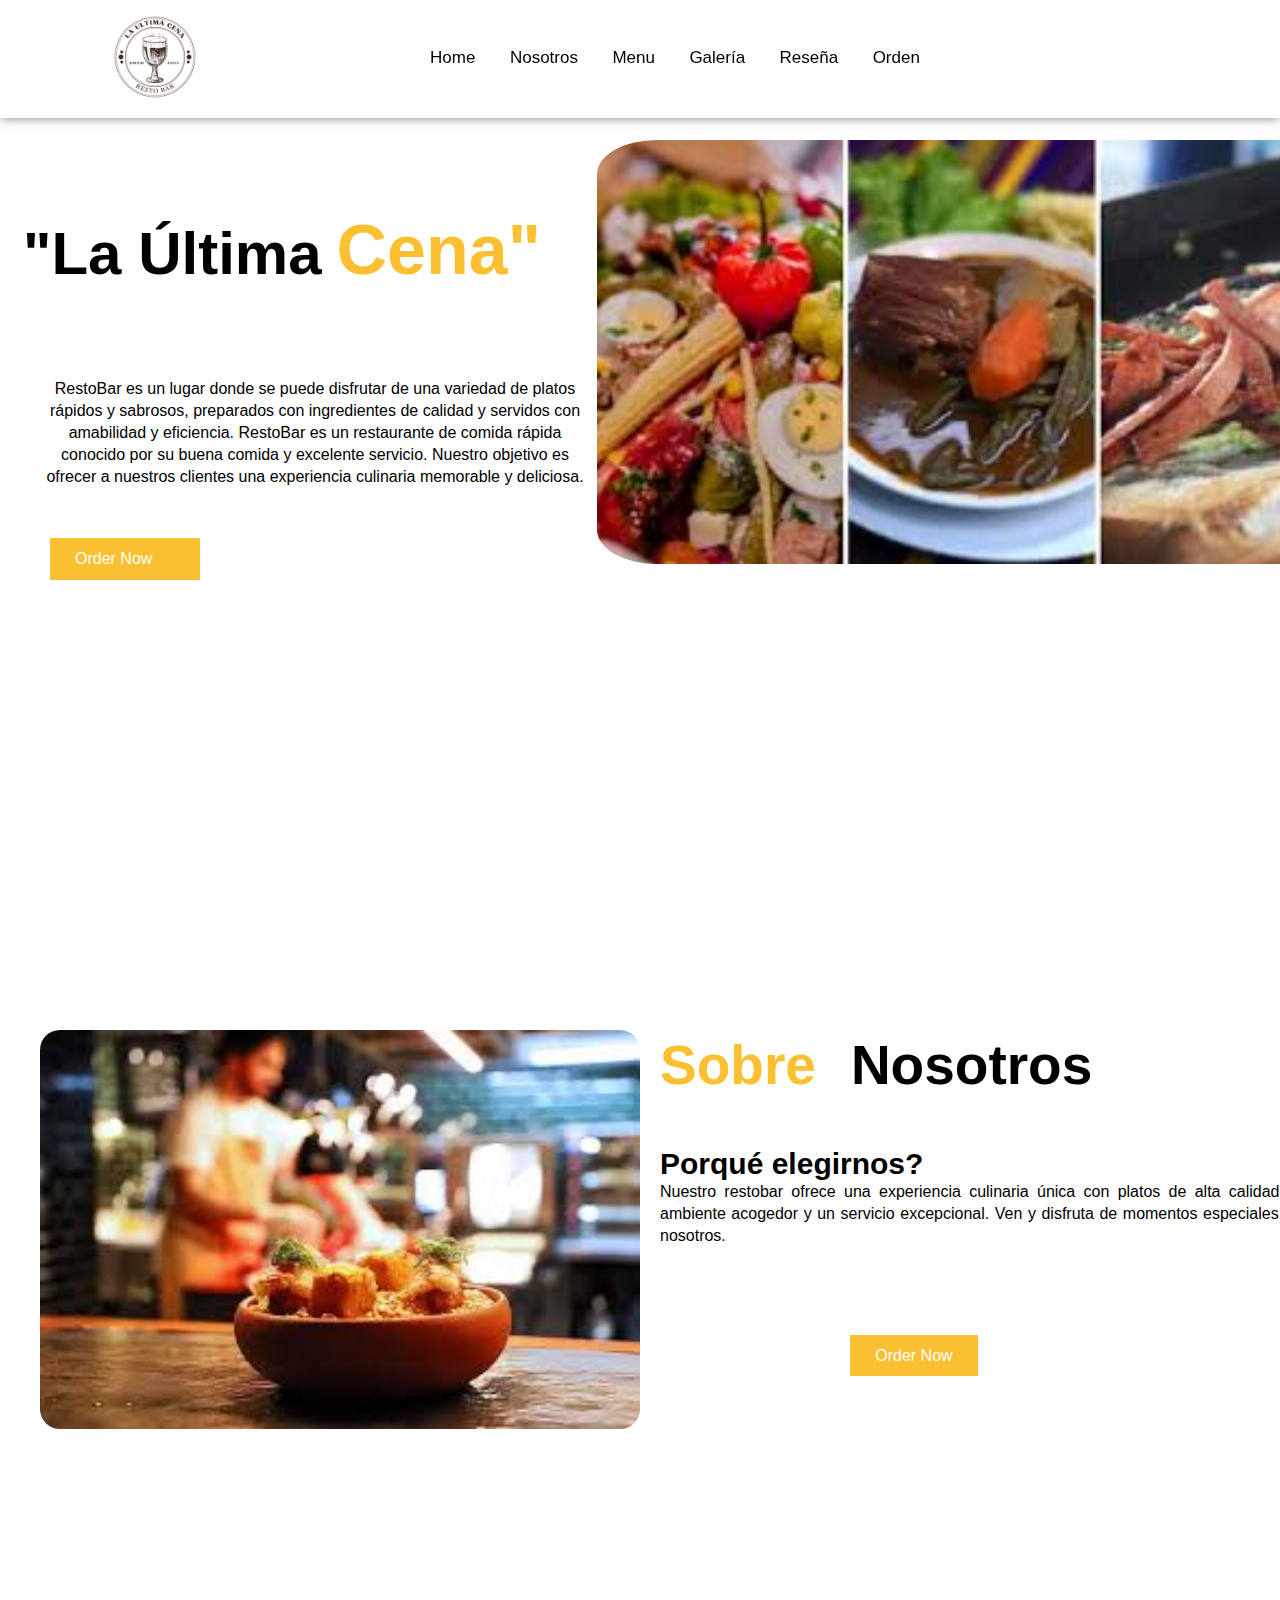
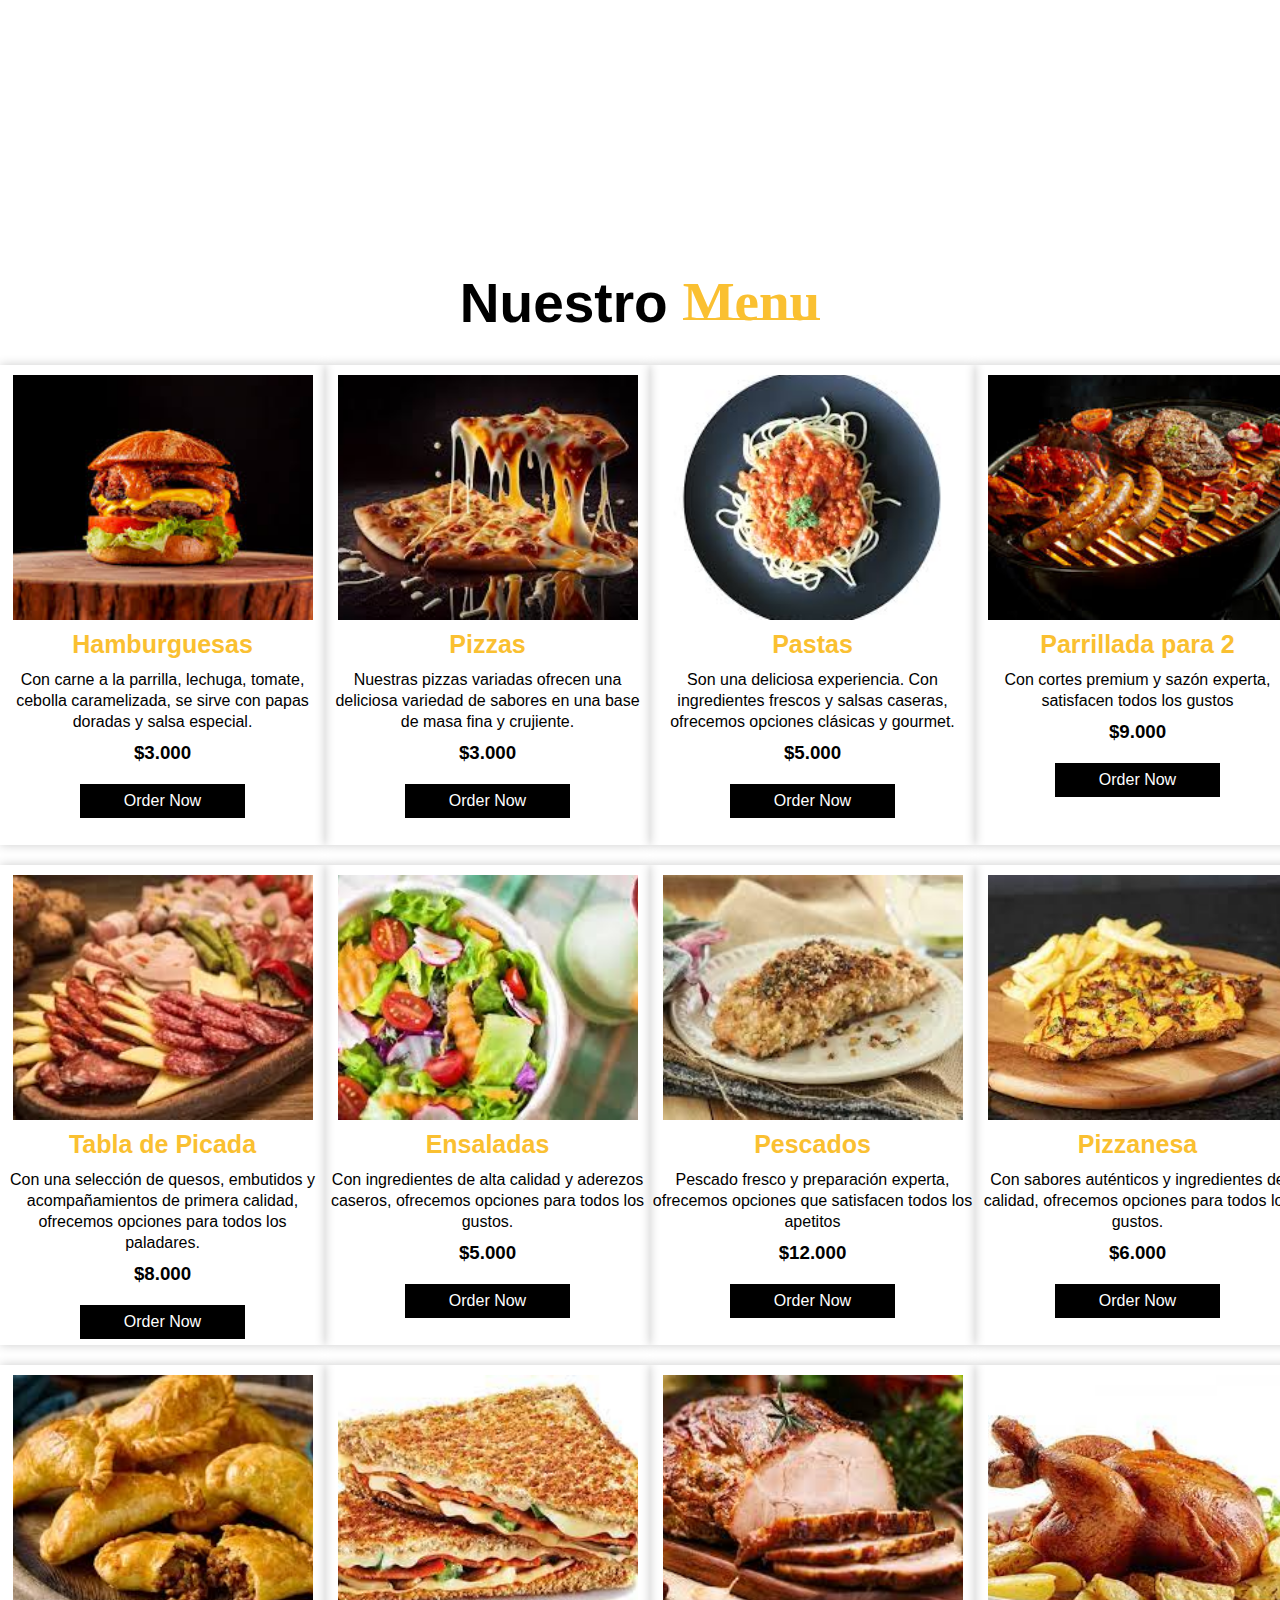
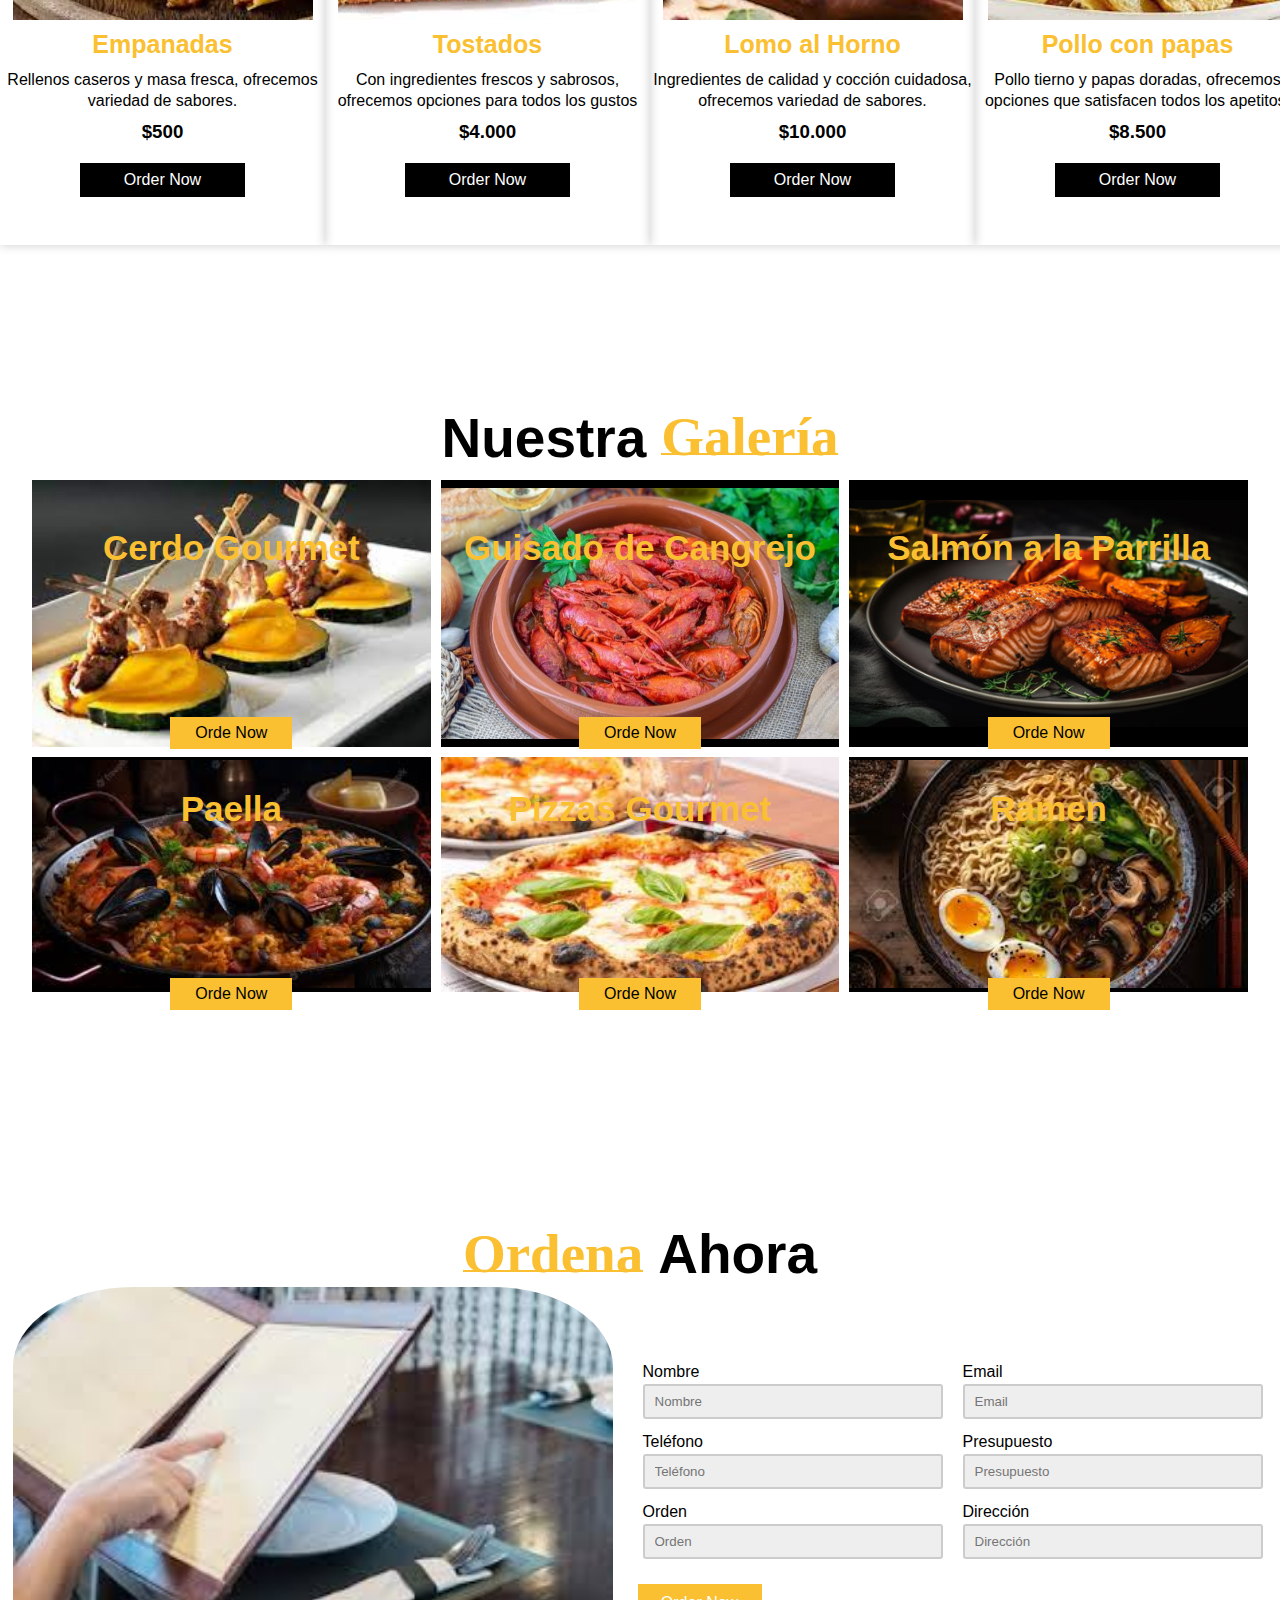
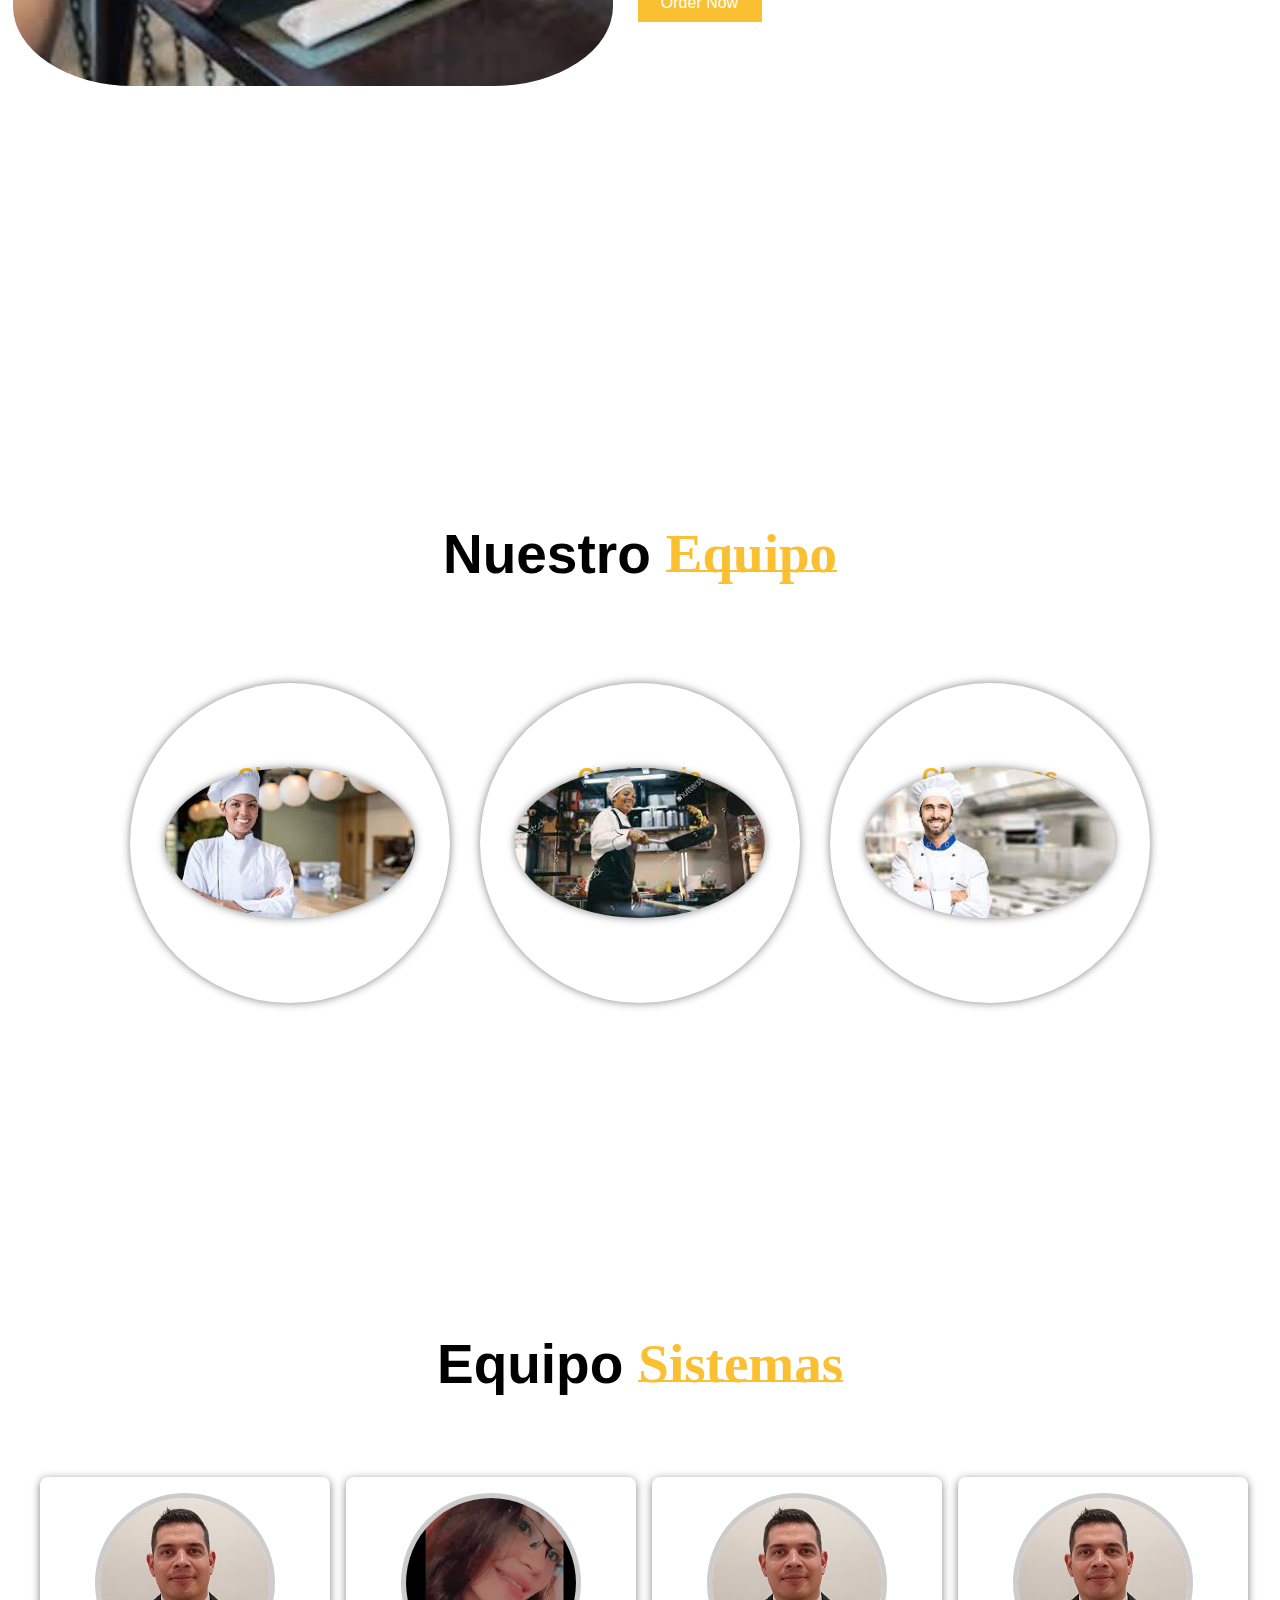
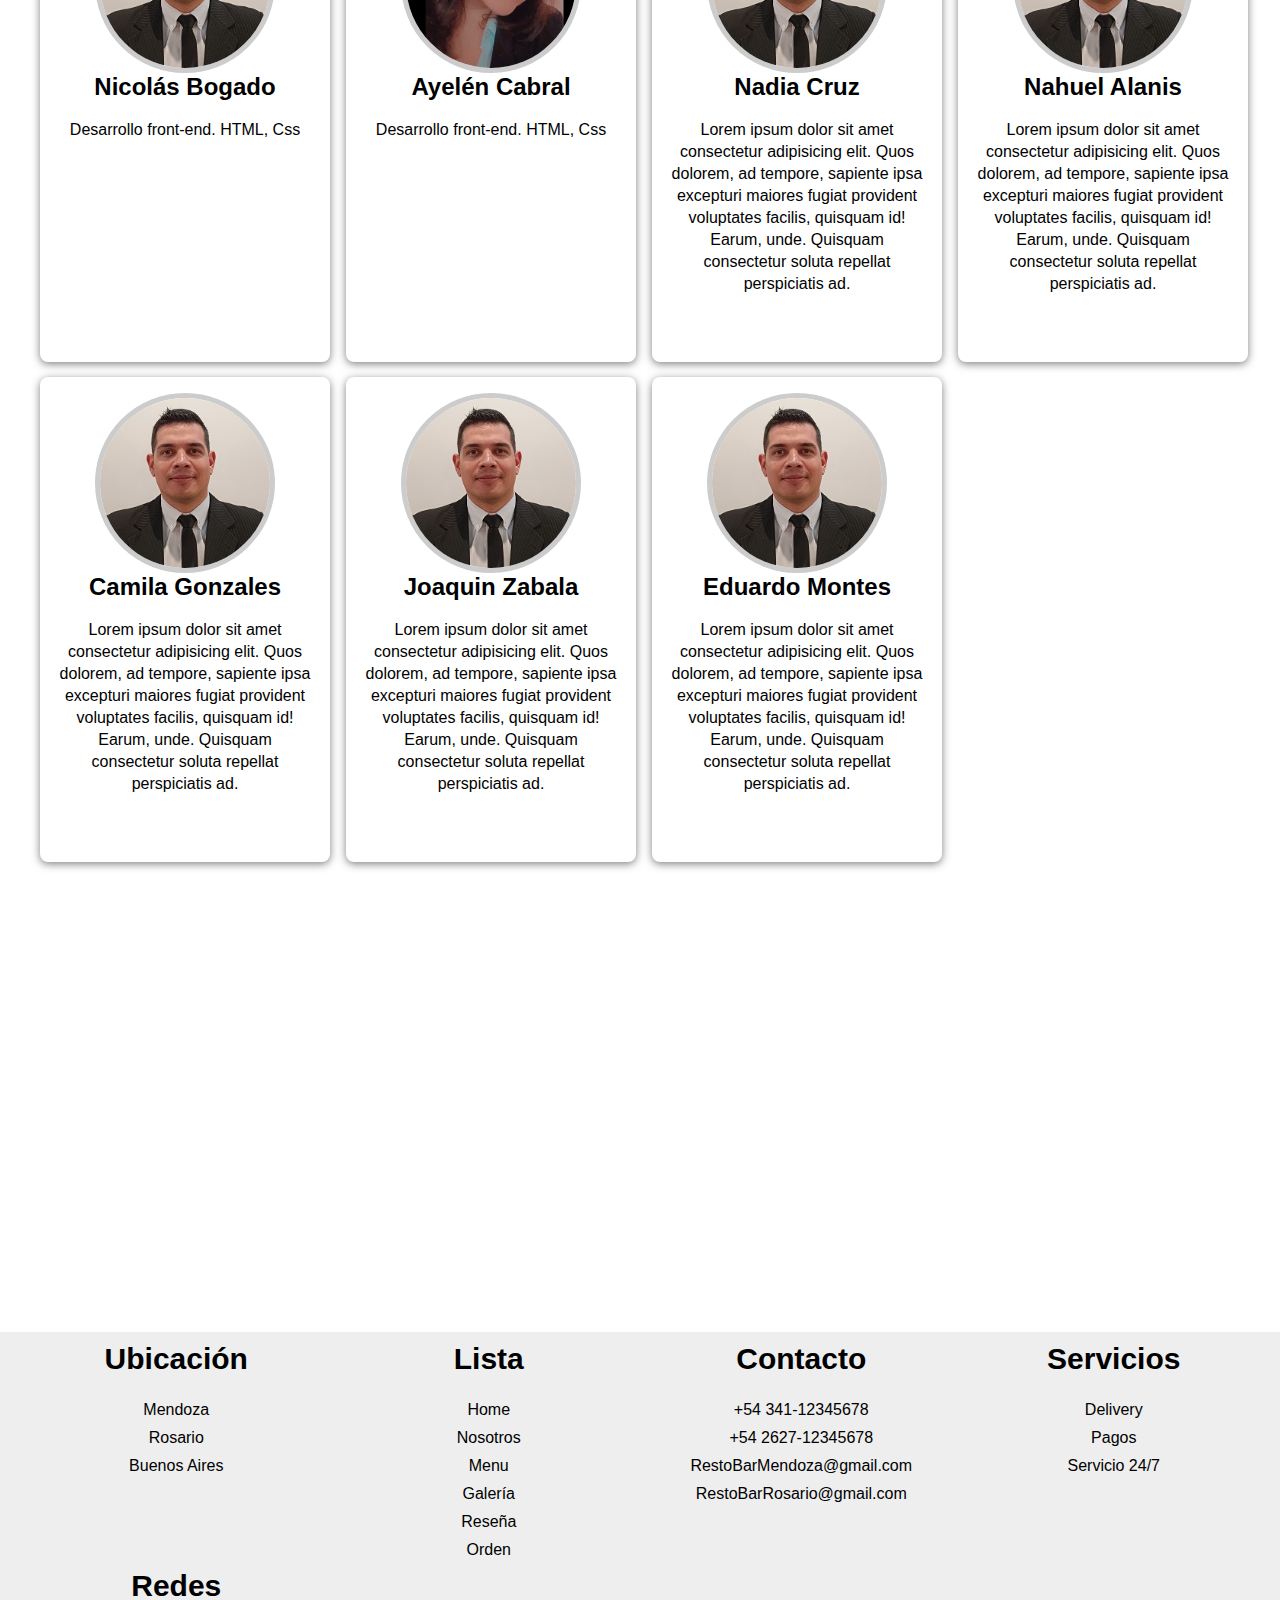
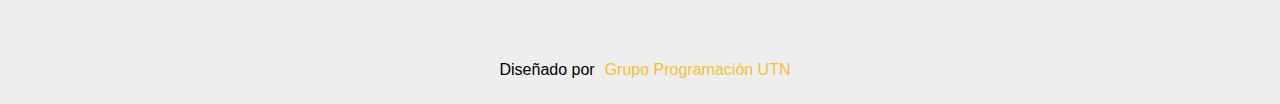
<file: e-commerce_Final/index.html>
<!DOCTYPE html>
<html lang="es">

<head>
    <meta charset="UTF-8">
    <meta http-equiv="X-UA-Compatible" content="IE=edge">
    <meta name="viewport" content="width=device-width, initial-scale=1 maximum-scale=1">
    <title>Resto Bar</title>
    <link rel="stylesheet" href="style.css">
    <link rel="stylesheet" href="https://cdnjs.cloudflare.com/ajax/libs/font-awesome/6.4.2/css/all.min.css"
        integrity="sha512-z3gLpd7yknf1YoNbCzqRKc4qyor8gaKU1qmn+CShxbuBusANI9QpRohGBreCFkKxLhei6S9CQXFEbbKuqLg0DA=="
        crossorigin="anonymous" referrerpolicy="no-referrer" />
</head>

<body>
    <section id="Home">
        <nav>
            <div class="logo">
                <img src="image/logo1.jpeg">
            </div>

            <ul>
                <li><a href="#home">Home</a></li>
                <li><a href="#Nosotros">Nosotros</a></li>
                <li><a href="#Menu">Menu</a></li>
                <li><a href="#Galeria">Galería</a></li>
                <li><a href="#Reseña">Reseña</a></li>
                <li><a href="#Order">Orden</a></li>
            </ul>

            <div class="icon">
                <i class="fa-solid fa-magnifying-glass"></i>
                <i class="fa-solid fa-heart"></i>
                <i class="fa-solid fa-cart-shopping"></i>
            </div>
        </nav>

        <div class="main">
            <div class="men_text">
                <h1>"La Última<span>Cena"</span><br></h1>

            </div>

            <div class="main_image">
                <img src="image/comidas.jpg">
            </div>
        </div>

        <p>
            RestoBar es un lugar donde se puede disfrutar de una variedad de platos rápidos y
            sabrosos, preparados con ingredientes de calidad y servidos con amabilidad y eficiencia.
            RestoBar es un restaurante de comida rápida conocido por su buena comida y excelente
            servicio. Nuestro objetivo es ofrecer a nuestros clientes una experiencia culinaria
            memorable y deliciosa.
        </p>

        <div class="main_btn">
            <a href="#">Order Now</a>
            <i class="fa-solid fa-angle-right"></i>
        </div>

    </section>

    <!-- Nosotros -->
    <div class="about" id="Nosotros">
        <div class="about_main">

            <div class="image">
                <img src="image/about_comida.jpg">
            </div>

            <div class="about_text">
                <h1><span>Sobre</span>Nosotros</h1>
                <h3>Porqué elegirnos?</h3>
                <p>
                    Nuestro restobar ofrece una experiencia culinaria única con platos de alta calidad, un ambiente
                    acogedor y un servicio excepcional. Ven y disfruta de momentos especiales con nosotros.
                </p>
                
                <a href="#" class="about_btn">Order Now</a>
            </div>

            
        </div>
    </div> <!-- Fin Nosotros-->


    <!-- Menu -->
    <div class="menu" id="Menu">
        <h1>Nuestro<span>Menu</span></h1>

        <div class="menu_box">
            <div class="menu_card">

                <div class="menu_image">
                    <img src="image/hamburguesa.jpg">
                </div>

                <div class="small_card">
                    <i class="fa-solid fa-heart"></i>
                </div>

                <div class="menu_info">
                    <h2>Hamburguesas</h2>
                    <p>
                        Con carne a la parrilla, lechuga, tomate, cebolla caramelizada, se sirve con papas doradas y
                        salsa especial.
                    </p>
                    <h3>$3.000</h3>
                    <div class="menu_icon">
                        <i class="fa-solid fa-star"></i>
                        <i class="fa-solid fa-star"></i>
                        <i class="fa-solid fa-star"></i>
                        <i class="fa-solid fa-star"></i>
                        <i class="fa-solid fa-star-half-stroke"></i>
                    </div>
                    <a href="#" class="menu_btn">Order Now</a>
                </div>
            </div>
            <div class="menu_card">

                <div class="menu_image">
                    <img src="image/pizzas.jpg">
                </div>

                <div class="small_card">
                    <i class="fa-solid fa-heart"></i>
                </div>

                <div class="menu_info">
                    <h2>Pizzas</h2>
                    <p>
                        Nuestras pizzas variadas ofrecen una deliciosa variedad de sabores en una base de masa fina y
                        crujiente.
                    </p>
                    <h3>$3.000</h3>
                    <div class="menu_icon">
                        <i class="fa-solid fa-star"></i>
                        <i class="fa-solid fa-star"></i>
                        <i class="fa-solid fa-star"></i>
                        <i class="fa-solid fa-star"></i>
                        <i class="fa-solid fa-star-half-stroke"></i>
                    </div>
                    <a href="#" class="menu_btn">Order Now</a>
                </div>
            </div>
            <div class="menu_card">

                <div class="menu_image">
                    <img src="image/pasta.jpg">
                </div>

                <div class="small_card">
                    <i class="fa-solid fa-heart"></i>
                </div>

                <div class="menu_info">
                    <h2>Pastas</h2>
                    <p>
                        Son una deliciosa experiencia. Con ingredientes frescos y salsas caseras, ofrecemos opciones
                        clásicas y gourmet.
                    </p>
                    <h3>$5.000</h3>
                    <div class="menu_icon">
                        <i class="fa-solid fa-star"></i>
                        <i class="fa-solid fa-star"></i>
                        <i class="fa-solid fa-star"></i>
                        <i class="fa-solid fa-star"></i>
                        <i class="fa-solid fa-star-half-stroke"></i>
                    </div>
                    <a href="#" class="menu_btn">Order Now</a>
                </div>
            </div>
            <div class="menu_card">

                <div class="menu_image">
                    <img src="image/parrillada.jpg">
                </div>

                <div class="small_card">
                    <i class="fa-solid fa-heart"></i>
                </div>

                <div class="menu_info">
                    <h2>Parrillada para 2</h2>
                    <p>
                        Con cortes premium y sazón experta, satisfacen todos los gustos
                    </p>
                    <h3>$9.000</h3>
                    <div class="menu_icon">
                        <i class="fa-solid fa-star"></i>
                        <i class="fa-solid fa-star"></i>
                        <i class="fa-solid fa-star"></i>
                        <i class="fa-solid fa-star"></i>
                        <i class="fa-solid fa-star-half-stroke"></i>
                    </div>
                    <a href="#" class="menu_btn">Order Now</a>
                </div>
            </div>
            <div class="menu_card">

                <div class="menu_image">
                    <img src="image/picada.jpg">
                </div>

                <div class="small_card">
                    <i class="fa-solid fa-heart"></i>
                </div>

                <div class="menu_info">
                    <h2>Tabla de Picada</h2>
                    <p>
                        Con una selección de quesos, embutidos y acompañamientos de primera calidad, ofrecemos opciones
                        para todos los paladares.
                    </p>
                    <h3>$8.000</h3>
                    <div class="menu_icon">
                        <i class="fa-solid fa-star"></i>
                        <i class="fa-solid fa-star"></i>
                        <i class="fa-solid fa-star"></i>
                        <i class="fa-solid fa-star"></i>
                        <i class="fa-solid fa-star-half-stroke"></i>
                    </div>
                    <a href="#" class="menu_btn">Order Now</a>
                </div>
            </div>
            <div class="menu_card">

                <div class="menu_image">
                    <img src="image/ensaladas.jpg">
                </div>

                <div class="small_card">
                    <i class="fa-solid fa-heart"></i>
                </div>

                <div class="menu_info">
                    <h2>Ensaladas</h2>
                    <p>
                        Con ingredientes de alta calidad y aderezos caseros, ofrecemos opciones para todos los gustos.
                    </p>
                    <h3>$5.000</h3>
                    <div class="menu_icon">
                        <i class="fa-solid fa-star"></i>
                        <i class="fa-solid fa-star"></i>
                        <i class="fa-solid fa-star"></i>
                        <i class="fa-solid fa-star"></i>
                        <i class="fa-solid fa-star-half-stroke"></i>
                    </div>
                    <a href="#" class="menu_btn">Order Now</a>
                </div>
            </div>
            <div class="menu_card">

                <div class="menu_image">
                    <img src="image/pescado.jpg">
                </div>

                <div class="small_card">
                    <i class="fa-solid fa-heart"></i>
                </div>

                <div class="menu_info">
                    <h2>Pescados</h2>
                    <p>
                        Pescado fresco y preparación experta, ofrecemos opciones que satisfacen todos los apetitos
                    </p>
                    <h3>$12.000</h3>
                    <div class="menu_icon">
                        <i class="fa-solid fa-star"></i>
                        <i class="fa-solid fa-star"></i>
                        <i class="fa-solid fa-star"></i>
                        <i class="fa-solid fa-star"></i>
                        <i class="fa-solid fa-star-half-stroke"></i>
                    </div>
                    <a href="#" class="menu_btn">Order Now</a>
                </div>
            </div>
            <div class="menu_card">

                <div class="menu_image">
                    <img src="image/pizzanesa.jpg">
                </div>

                <div class="small_card">
                    <i class="fa-solid fa-heart"></i>
                </div>

                <div class="menu_info">
                    <h2>Pizzanesa</h2>
                    <p>
                        Con sabores auténticos y ingredientes de calidad, ofrecemos opciones para todos los gustos.
                    </p>
                    <h3>$6.000</h3>
                    <div class="menu_icon">
                        <i class="fa-solid fa-star"></i>
                        <i class="fa-solid fa-star"></i>
                        <i class="fa-solid fa-star"></i>
                        <i class="fa-solid fa-star"></i>
                        <i class="fa-solid fa-star-half-stroke"></i>
                    </div>
                    <a href="#" class="menu_btn">Order Now</a>
                </div>
            </div>
            <div class="menu_card">

                <div class="menu_image">
                    <img src="image/empanadas.jpg">
                </div>

                <div class="small_card">
                    <i class="fa-solid fa-heart"></i>
                </div>

                <div class="menu_info">
                    <h2>Empanadas</h2>
                    <p>
                        Rellenos caseros y masa fresca, ofrecemos variedad de sabores.
                    </p>
                    <h3>$500</h3>
                    <div class="menu_icon">
                        <i class="fa-solid fa-star"></i>
                        <i class="fa-solid fa-star"></i>
                        <i class="fa-solid fa-star"></i>
                        <i class="fa-solid fa-star"></i>
                        <i class="fa-solid fa-star-half-stroke"></i>
                    </div>
                    <a href="#" class="menu_btn">Order Now</a>
                </div>
            </div>
            <div class="menu_card">

                <div class="menu_image">
                    <img src="image/tostados.jpg">
                </div>

                <div class="small_card">
                    <i class="fa-solid fa-heart"></i>
                </div>

                <div class="menu_info">
                    <h2>Tostados</h2>
                    <p>
                        Con ingredientes frescos y sabrosos, ofrecemos opciones para todos los gustos
                    </p>
                    <h3>$4.000</h3>
                    <div class="menu_icon">
                        <i class="fa-solid fa-star"></i>
                        <i class="fa-solid fa-star"></i>
                        <i class="fa-solid fa-star"></i>
                        <i class="fa-solid fa-star"></i>
                        <i class="fa-solid fa-star-half-stroke"></i>
                    </div>
                    <a href="#" class="menu_btn">Order Now</a>
                </div>
            </div>
            <div class="menu_card">

                <div class="menu_image">
                    <img src="image/lomo.jpg">
                </div>

                <div class="small_card">
                    <i class="fa-solid fa-heart"></i>
                </div>

                <div class="menu_info">
                    <h2>Lomo al Horno</h2>
                    <p>
                        Ingredientes de calidad y cocción cuidadosa, ofrecemos variedad de sabores.
                    </p>
                    <h3>$10.000</h3>
                    <div class="menu_icon">
                        <i class="fa-solid fa-star"></i>
                        <i class="fa-solid fa-star"></i>
                        <i class="fa-solid fa-star"></i>
                        <i class="fa-solid fa-star"></i>
                        <i class="fa-solid fa-star-half-stroke"></i>
                    </div>
                    <a href="#" class="menu_btn">Order Now</a>
                </div>
            </div>
            <div class="menu_card">

                <div class="menu_image">
                    <img src="image/polloconpapas.jpg">
                </div>

                <div class="small_card">
                    <i class="fa-solid fa-heart"></i>
                </div>

                <div class="menu_info">
                    <h2>Pollo con papas</h2>
                    <p>
                        Pollo tierno y papas doradas, ofrecemos opciones que satisfacen todos los apetitos.
                    </p>
                    <h3>$8.500</h3>
                    <div class="menu_icon">
                        <i class="fa-solid fa-star"></i>
                        <i class="fa-solid fa-star"></i>
                        <i class="fa-solid fa-star"></i>
                        <i class="fa-solid fa-star"></i>
                        <i class="fa-solid fa-star-half-stroke"></i>
                    </div>
                    <a href="#" class="menu_btn">Order Now</a>
                </div>
            </div>
        </div> <!--Fin Menu Card-->
    </div> <!--Fin Menu Box-->
    </div> <!-- Fin Menu -->

    <!--Galería-->
    <div class="gallary" id="Galeria">
        <h1>Nuestra<span>Galería</span></h1>

        <div class="gallary_image_box">

            <div class="gallary_image">
                <img src="image/gallary.jpg">

                <h3>Cerdo Gourmet</h3>
                <p>
                    Una costilla de cerdo tierna y caramelizada se sirve con un puré mixto de coliflor y patatas, en una
                    combinación de sabores y texturas exquisitas.
                </p>
                <a href="#" class="gallary_btn">Orde Now</a>
            </div>

            <div class="gallary_image">
                <img src="image/gallary_guisado_cangrejo.jpg">

                <h3>Guisado de Cangrejo</h3>
                <p>
                    Guisado de cangrejo sublime, con la carne de cangrejo en su punto más jugoso y tierno, se sirve con
                    un puré mixto de coliflor y patatas, creando una fusión de sabores y texturas extraordinaria.
                </p>
                <a href="#" class="gallary_btn">Orde Now</a>
            </div>

            <div class="gallary_image">
                <img src="image/gallary_filet_parrilla.jpg">

                <h3>Salmón a la Parrilla</h3>
                <p>
                    Un lujoso salmón a la parrilla, con su piel crujiente y su carne jugosa, se presenta junto a unas
                    batatas asadas, combinando sabores y texturas en una experiencia gastronómica excepcional.
                </p>
                <a href="#" class="gallary_btn">Orde Now</a>
            </div>

            <div class="gallary_image">
                <img src="image/gallary_paella.jpg">

                <h3>Paella</h3>
                <p>
                    Una paella gourmet con arroz perfectamente cocido y una variedad de mariscos, acompañada de verduras
                    frescas y el distintivo toque de azafrán.
                </p>
                <a href="#" class="gallary_btn">Orde Now</a>
            </div>

            <div class="gallary_image">
                <img src="image/gallary_pizzasGourmet.jpg">

                <h3>Pizzas Gourmet</h3>
                <p>
                    Una pizza gourmet, con una masa fina y crujiente, se cubre con una selección de ingredientes
                    excepcionales, desde trufa negra hasta jamón de Parma, creando una explosión de sabores y texturas
                    en cada bocado.
                </p>
                <a href="#" class="gallary_btn">Orde Now</a>
            </div>

            <div class="gallary_image">
                <img src="image/gallary_ramen.jpg">

                <h3>Ramen</h3>
                <p>
                    Un ramen gourmet con fideos en caldo aromático y ingredientes de alta calidad como cerdo y huevo,
                    ofrece una experiencia de sabor excepcional.
                </p>
                <a href="#" class="gallary_btn">Orde Now</a>
            </div>
        </div>
    </div> <!--Fin Galería-->

    <!-- Order -->

    <div class="order" id="Order">

        <h1><span>Ordena</span>Ahora</h1>

        <div class="order_main">

            <div class="order_img">
                <img src="image/order.jpg">
            </div>

            <form action="#">
                <div class="input">
                    <p>Nombre</p>
                    <input type="text" placeholder="Nombre">
                </div>

                <div class="input">
                    <p>Email</p>
                    <input type="email" placeholder="Email">
                </div>

                <div class="input">
                    <p>Teléfono</p>
                    <input placeholder="Teléfono">
                </div>

                <div class="input">
                    <p>Presupuesto</p>
                    <input type="number" placeholder="Presupuesto">
                </div>

                <div class="input">
                    <p>Orden</p>
                    <input placeholder="Orden">
                </div>

                <div class="input">
                    <p>Dirección</p>
                    <input placeholder="Dirección">
                </div>
                <a href="#" class="order_btn">Order Now</a>

            </form>

        </div>
    </div>

    <!-- Team -->
    <div class="team">
        <h1>Nuestro<span>Equipo</span></h1>

        <div class="team_box">
            <div class="perfil">
                <img src="image/chef.jpg">
            
                
                <div class="info">
                    <h2 class="nombre">Chef Ana</h2>
                    <p class="bio">
                        "El secreto de una gran comida radica en el amor que le pones."
                    </p>

                    <div class="team_icon">
                        <i class="fa-brands fa-facebook"></i>
                        <i class="fa-brands fa-twitter"></i>
                        <i class="fa-brands fa-instagram"></i>
                    </div>
                </div>
            </div>

            <div class="perfil">
                <img src="image/chef3.jpg">
            
                
                <div class="info">
                    <h2 class="nombre">Chef Mario</h2>
                    <p class="bio">"La cocina es mi lienzo,y cada plato es una obra de arte en sí mismo."</p>

                    <div class="team_icon">
                        <i class="fa-brands fa-facebook"></i>
                        <i class="fa-brands fa-twitter"></i>
                        <i class="fa-brands fa-instagram"></i>
                    </div>
                </div>
            </div>

            <div class="perfil">
                <img src="image/chef2.jpg">
            
                
                <div class="info">
                    <h2 class="nombre">Chef Tomas</h2>
                    <p class="bio">"La cocina es mi forma de contar historias, sabores que narran experiencias."</p>

                    <div class="team_icon">
                        <i class="fa-brands fa-facebook"></i>
                        <i class="fa-brands fa-twitter"></i>
                        <i class="fa-brands fa-instagram"></i>
                    </div>
                </div>
            </div>
        </div>    
    </div><!--Fin Team-->

     <!-- Sistemas -->
     <div class="reseña" id="Reseña">
        <h1>Equipo<span>Sistemas</span></h1>

        <div class="reseña_box">

            <div class="reseña_card">

                <div class="reseña_perfil">
                    <img src="image/foto perfil_Nicolás Bogado.jpg">
                </div>

                <div class="reseña_text">
                    <h2 class="nombre">Nicolás Bogado</h2>

                    <div class="reseña_icon">
                        <i class="fa-solid fa-star"></i>
                        <i class="fa-solid fa-star"></i>
                        <i class="fa-solid fa-star"></i>
                        <i class="fa-solid fa-star"></i>
                        <i class="fa-regular fa-star-half-stroke"></i>
                    </div>

                    <div class="reseña_social">
                        <i class="fa-brands fa-instagram"></i>
                        <i class="fa-brands fa-github"></i>
                        <i class="fa-brands fa-linkedin"></i>
                    </div>

                    <p>
                        Desarrollo front-end.
                        HTML, Css
                    </p>

                </div>

            </div>

            <div class="reseña_card">

                <div class="reseña_perfil">
                    <img src="image/Foto_prefil_AyelenCabral.jpeg">
                </div>

                <div class="reseña_text">
                    <h2 class="nombre">Ayelén Cabral</h2>

                    <div class="reseña_icon">
                        <i class="fa-solid fa-star"></i>
                        <i class="fa-solid fa-star"></i>
                        <i class="fa-solid fa-star"></i>
                        <i class="fa-solid fa-star"></i>
                        <i class="fa-regular fa-star-half-stroke"></i>
                    </div>


                    <div class="reseña_social">
                        <i class="fa-brands fa-instagram"></i>
                        <i class="fa-brands fa-github"></i>
                        <i class="fa-brands fa-linkedin"></i>
                    </div>

                    <p>
                        Desarrollo front-end.
                        HTML, Css
                    </p>
                </div>

            </div>

            <div class="reseña_card">

                <div class="reseña_perfil">
                    <img src="image/foto perfil_Nicolás Bogado.jpg">
                </div>

                <div class="reseña_text">
                    <h2 class="nombre">Nadia Cruz</h2>

                    <div class="reseña_icon">
                        <i class="fa-solid fa-star"></i>
                        <i class="fa-solid fa-star"></i>
                        <i class="fa-solid fa-star"></i>
                        <i class="fa-solid fa-star"></i>
                        <i class="fa-regular fa-star-half-stroke"></i>
                    </div>


                    <div class="reseña_social">
                        <i class="fa-brands fa-instagram"></i>
                        <i class="fa-brands fa-github"></i>
                        <i class="fa-brands fa-linkedin"></i>
                    </div>

                    <p>
                        Lorem ipsum dolor sit amet consectetur adipisicing elit. Quos dolorem, ad tempore, sapiente ipsa
                        excepturi maiores fugiat provident voluptates facilis, quisquam id! Earum, unde. Quisquam
                        consectetur soluta repellat perspiciatis ad.
                    </p>
                </div>

            </div>

            <div class="reseña_card">

                <div class="reseña_perfil">
                    <img src="image/foto perfil_Nicolás Bogado.jpg">
                </div>

                <div class="reseña_text">
                    <h2 class="nombre">Nahuel Alanis</h2>

                    <div class="reseña_icon">
                        <i class="fa-solid fa-star"></i>
                        <i class="fa-solid fa-star"></i>
                        <i class="fa-solid fa-star"></i>
                        <i class="fa-solid fa-star"></i>
                        <i class="fa-regular fa-star-half-stroke"></i>
                    </div>


                    <div class="reseña_social">
                        <i class="fa-brands fa-instagram"></i>
                        <i class="fa-brands fa-github"></i>
                        <i class="fa-brands fa-linkedin"></i>
                    </div>

                    <p>
                        Lorem ipsum dolor sit amet consectetur adipisicing elit. Quos dolorem, ad tempore, sapiente ipsa
                        excepturi maiores fugiat provident voluptates facilis, quisquam id! Earum, unde. Quisquam
                        consectetur soluta repellat perspiciatis ad.
                    </p>
                </div>

            </div>

            <div class="reseña_card">

                <div class="reseña_perfil">
                    <img src="image/foto perfil_Nicolás Bogado.jpg">
                </div>

                <div class="reseña_text">
                    <h2 class="nombre">Camila Gonzales</h2>

                    <div class="reseña_icon">
                        <i class="fa-solid fa-star"></i>
                        <i class="fa-solid fa-star"></i>
                        <i class="fa-solid fa-star"></i>
                        <i class="fa-solid fa-star"></i>
                        <i class="fa-regular fa-star-half-stroke"></i>
                    </div>


                    <div class="reseña_social">
                        <i class="fa-brands fa-instagram"></i>
                        <i class="fa-brands fa-github"></i>
                        <i class="fa-brands fa-linkedin"></i>
                    </div>

                    <p>
                        Lorem ipsum dolor sit amet consectetur adipisicing elit. Quos dolorem, ad tempore, sapiente ipsa
                        excepturi maiores fugiat provident voluptates facilis, quisquam id! Earum, unde. Quisquam
                        consectetur soluta repellat perspiciatis ad.
                    </p>
                </div>

            </div>

            <div class="reseña_card">

                <div class="reseña_perfil">
                    <img src="image/foto perfil_Nicolás Bogado.jpg">
                </div>

                <div class="reseña_text">
                    <h2 class="nombre">Joaquin Zabala</h2>

                    <div class="reseña_icon">
                        <i class="fa-solid fa-star"></i>
                        <i class="fa-solid fa-star"></i>
                        <i class="fa-solid fa-star"></i>
                        <i class="fa-solid fa-star"></i>
                        <i class="fa-regular fa-star-half-stroke"></i>
                    </div>


                    <div class="reseña_social">
                        <i class="fa-brands fa-instagram"></i>
                        <i class="fa-brands fa-github"></i>
                        <i class="fa-brands fa-linkedin"></i>
                    </div>

                    <p>
                        Lorem ipsum dolor sit amet consectetur adipisicing elit. Quos dolorem, ad tempore, sapiente ipsa
                        excepturi maiores fugiat provident voluptates facilis, quisquam id! Earum, unde. Quisquam
                        consectetur soluta repellat perspiciatis ad.
                    </p>

                </div>

            </div>

            <div class="reseña_card">

                <div class="reseña_perfil">
                    <img src="image/foto perfil_Nicolás Bogado.jpg">
                </div>

                <div class="reseña_text">
                    <h2 class="nombre">Eduardo Montes</h2>

                    <div class="reseña_icon">
                        <i class="fa-solid fa-star"></i>
                        <i class="fa-solid fa-star"></i>
                        <i class="fa-solid fa-star"></i>
                        <i class="fa-solid fa-star"></i>
                        <i class="fa-regular fa-star-half-stroke"></i>
                    </div>


                    <div class="reseña_social">
                        <i class="fa-brands fa-instagram"></i>
                        <i class="fa-brands fa-github"></i>
                        <i class="fa-brands fa-linkedin"></i>
                    </div>

                    <p>
                        Lorem ipsum dolor sit amet consectetur adipisicing elit. Quos dolorem, ad tempore, sapiente ipsa
                        excepturi maiores fugiat provident voluptates facilis, quisquam id! Earum, unde. Quisquam
                        consectetur soluta repellat perspiciatis ad.
                    </p>
                </div>

            </div>


        </div> <!-- Fin Reseña Box -->

    </div> <!-- Fin Reseña -->

    <!--Footer-->
    <footer>
        <div class="footer_main">
            <div class="footer_tag">
                <h2>Ubicación</h2>
                <p>Mendoza</p>
                <p>Rosario</p>
                <p>Buenos Aires</p>
            </div>
        
            <div class="footer_tag">
                <h2>Lista</h2>
                <p>Home</p>
                <p>Nosotros</p>
                <p>Menu</p>
                <p>Galería</p>
                <p>Reseña</p>
                <p>Orden</p>
            </div>
        
            <div class="footer_tag">
                <h2>Contacto</h2>
                <p>+54 341-12345678</p>
                <p>+54 2627-12345678</p>
                <p>RestoBarMendoza@gmail.com</p>
                <p>RestoBarRosario@gmail.com</p>
            </div>

            <div class="footer_tag">
                <h2>Servicios</h2>
                <p>Delivery</p>
                <p>Pagos</p>
                <p>Servicio 24/7</p>
            </div>

            <div class="footer_tag">
                <h2>Redes</h2>
                <i class="fa-brands fa-facebook"></i>
                <i class="fa-brands fa-twitter"></i>
                <i class="fa-brands fa-instagram"></i>
                <i class="fa-brands fa-linkedin"></i>
            </div>
        </div>

        <p class="end">Diseñado por<span><i class="fa-brands fa-teamspeak"></i>Grupo Programación UTN</span></p>
    </footer> <!--Fin Footer-->

</body>

</html>
</file>
<file: e-commerce_Final/style.css>
*{
    margin: 0;
    padding: 0;
    box-sizing: border-box;
    font-family: 'Franklin Gothic Medium', 'Arial Narrow', Arial, sans-serif;
}

html{
    scroll-behavior: smooth;
}

section{
    width: 100%;
    height: 100vh;
}

section nav{
    display: flex;
    justify-content: space-around;
    align-items: center;
    position: fixed;
    right: 0;
    left: 0;
    background: white;
    box-shadow: 0 0 10px rgba(0,0,0,0.5);
    z-index: 1000;
}

section nav .logo img{
    width: 100px;
    cursor: pointer;
    margin: 7px 0;
}

section nav ul{
    list-style: none;
}

section nav ul li{
    display: inline-block;
    margin: 0 15px;
}

section nav ul li a{
    text-decoration: none;
    color: #000;
    font-weight: 500;
    font-size: 17px;
    transition: 0.1s;
}

section nav ul li a::after{
    content: '';
    width: 0%;
    height: 2px;
    background: #fac031;
    display: block;
    transition: 0.2s linear;
}

section nav ul li a:hover::after{
    width: 100%;
}

section nav ul li a:hover{
    color:#fac031 ;
}

section nav .icon i{
    font-size: 18px;
    color: #000;
    margin: 0 5px;
    cursor: pointer;
    transition: 0.3s;
}

section nav .icon i:hover{
    color: #fac031;
}

section .main{
    display: flex;
    align-items: center;
    justify-content: space-around;
    position: relative;
    top: 130px;
}

section .main .men_text h1{
    font-size: 60px;
    position: relative;
    top: -90px;
    left: 20px;
}

section .main .men_text h1 span{
    margin-left: 15px;
    color: #fac031;
    font-family: 'Franklin Gothic Medium', 'Arial Narrow', Arial, sans-serif;
    line-height: 22px;
    font-size: 70px;
}

section .main .main_image img{
    width: 750px;
    position: relative;
    left: 70px;
    top: 10px;
    border-radius: 8%;
}

section p{
    width: 550px;
    text-align: center; 
    position:relative;
    left: 40px;
    bottom: 50px;
    line-height: 22px; 
}

section .main_btn{
    background: #fac031;
    position: relative;
    left: 50px;
    bottom: 0;
    width: 150px;
    cursor: pointer;
    padding: 12px 25px ;
}

section .main_btn a{
    color: #fff;
    margin-right: 5px;
    text-decoration: none;
}

section .main_btn i{
    color: #fff;
    transition: 0.3s;
}

section .main_btn:hover i{
    transform: translateX(7px);
}

/*About*/
.about{
    width: 100%;
    height: 100vh;
    padding: 70px 0;
}

.about .about_main{
    display: flex;
    align-items: center;
    justify-content: space-around;
}

.about .about_main .image img{
    width: 600px;
    position: relative;
    top: 60px;
    border-radius: 20px;
    left: 40px;
}

.about .about_main .about_text h1 span{
    color: #fac031;
    margin-right: 35px;
    margin-left: 40px;
    font-family: 'Franklin Gothic Medium', 'Arial Narrow', Arial, sans-serif;
}

.about .about_main .about_text h1{
    font-size: 55px;
    position: relative;
    bottom: 45px;
    margin-left: 20px;
}

.about .about_main .about_text h3{
    font-size: 30px;
    margin: 5px 0 0 60px;
}

.about .about_main .about_text p{
    width: 650px;
    text-align: justify;
    margin-right: 5px;
    margin-left: 60px;
    line-height: 22px;
}

.about .about_btn{
    background: #fac031;
    padding: 12px 25px;
    text-decoration: none;
    color:#fff;
    position: relative;
    left: 35%;
    bottom: 0px;
    top: 100px;

}

/* Menu */

.menu{
    width: 100%;
    padding: 70px 0;
}

.menu h1{
    font-size: 55px;
    display: flex;
    align-items: center;
    justify-content: center;
    margin-bottom: 30px;
}

.menu h1 span{
    color:#fac031;
    margin-left: 15px;
    font-family: mv boli;
}

.menu h1 span::after{
    content: '';
    width: 100%;
    height: 2px;
    background: #fac031;
    display: block;
    position: relative;
    bottom: 15px;
}

.menu .menu_box{
    width: 100%;
    margin:auto;
    display: grid;
    justify-items:center;
    grid-template-columns:1fr 1fr 1fr 1fr;
    grid-gap:0;
}

.menu .menu_box .menu_card{
    width: 325px;
    height: 480px;
    padding-top: 10px;
    margin-bottom: 20px;
    box-shadow: 0 0 10px rgba(0,0,0,0.2);
}

.menu .menu_box .menu_card .menu_image{
    width: 300px;
    height: 245px;
    margin: 0 auto;
    overflow: hidden;
}

.menu .menu_box .menu_card .menu_image img{
    width: 100%;
    height: 100%;
    object-fit:cover;
    object-position: center;
    transition: 0.3s;
}

.menu .menu_box .menu_card .menu_image:hover img{
    transform: scale(1.1);
} 

.menu .menu_box .menu_card .small_card{
    width: 45px;
    height: 45px;
    float: right;
    position: relative;
    top: -240px;
    right: -8px;
    opacity: 0;
    border-radius: 7px;
    transition: 0.3s;
}

.menu .menu_box .menu_card:hover .small_card{
    position: relative;
    top: -240px;
    right: 20px;
    opacity: 1;

}

.menu .menu_box .menu_card .small_card i{
    font-size: 25px;
    display: flex;
    align-items: center;
    justify-content: center;
    line-height: 50px;
    color: #000;
    cursor: pointer;
    text-shadow: 0 0 6px #000;
    transition: 0.2s;
}

.menu .menu_box .menu_card .small_card i:hover{
    color: #fac031;
}

.menu .menu_box .menu_card .menu_info h2{
    width: 60%;
    text-align: center;
    margin: 10px auto 10px auto;
    font-size: 25px;
    color: #fac031;
}

.menu .menu_box .menu_card .menu_info p{
    text-align: center;
    margin-top: 8px;
    line-height: 21px;
}

.menu .menu_box .menu_card .menu_info h3{
    text-align: center;
    margin-top: 10px;
}

.menu .menu_box .menu_card .menu_info .menu_icon{
    color: #fac031;
    text-align: center;
    margin: 10px 0 20px 0;  
}

.menu .menu_box .menu_card .menu_info .menu_btn{
    display: flex;
    align-items: center;
    justify-content: center;
    text-decoration: none;
    color: white;
    background: #000;
    padding: 8px 10px;
    margin: 0 80px;
    transition: 0.3s;
}

/* Gallary */
.gallary{
    width: 100%;
    padding: 70px 0; 
}

.gallary h1{
    font-size: 55px;
    display:flex;
    align-items:center;
    justify-content: center; 
}

.gallary h1 span{
    margin-left: 15px;
    color: #fac031;
    font-family: mv boli;
}

.gallary h1 span::after{
    content: '';
    width: 100%;
    height: 2px;
    background: #fac031;
    display: block;
    position: relative;
    bottom: 15px;
}

.gallary .gallary_image_box{
    width: 95%;
    margin:10px auto;
    display: grid;
    grid-template-columns: 1fr 1fr 1fr;
    grid-gap: 10px;
}

.gallary .gallary_image_box .gallary_image{
    display: flex;
    align-items: center;
    justify-content: center;
    background: #000;
}

.gallary .gallary_image_box .gallary_image img{
    width: 100%;
    transition: .3s;
}

.gallary .gallary_image_box .gallary_image:hover img{
    opacity: 0.4;
}

.gallary .gallary_image_box .gallary_image h3{
    position: absolute;
    font-size: 35px;
    margin-bottom: 130px;
    color: #fac031;
    font-family:'Franklin Gothic Medium', 'Arial Narrow', Arial, sans-serif;
    z-index: 5;
    opacity: 1;
    transition: 0.3s;
} 

.gallary .gallary_image_box .gallary_image:hover h3{
    opacity: 1;
}

.gallary .gallary_image_box .gallary_image p{
    position: absolute;
    width: 400px;
    margin-top: 30px;
    text-align: center;
    color:white;
    line-height: 22px;
    opacity: 0;
    z-index: 5;
    transition: 0.3s;
}

.gallary .gallary_image_box .gallary_image:hover p{
    opacity: 1;
}

.gallary .gallary_image_box .gallary_image .gallary_btn{
    position: absolute;
    margin-top: 150px;
    color: #000;
    background: #fac031;
    padding: 7px 25px;
    text-decoration: none;
    opacity: 1;
    transform: translateY(45px);
    z-index: 5;
    transition: 0.3s;
}

.gallary .gallary_image_box .gallary_image:hover .gallary_btn{
    opacity: 1;
    transform: translateY(0);
}


/* Reseña */

.reseña{
    width: 100%;
    height: 100vh;
    padding: 150px 0;
}

.reseña h1{
    font-size: 55px;
    display: flex;
    align-items: center;
    justify-content: center;
}

.reseña h1 span{
    margin-left: 15px;
    color: #fac031;
    font-family: mv boli;
}

.reseña h1 span::after{
    content: '';
    width: 100%;
    height: 2px;
    background: #fac031;
    position: relative;
    bottom: 15px;
    display: block;
}

.reseña .reseña_box{
    width: 95%;
    margin: 70px auto;
    display: grid;
    grid-template-columns: 1fr 1fr 1fr 1fr;   
}

.reseña .reseña_box .reseña_card{
    width: 290px;
    height: 485px;
    box-shadow: 0 2px 8px rgba(0,0,0,0.5);
    border-radius: 8px;
    padding: 1em;
    margin: 10px 8px 5px;
}

.reseña .reseña_box .reseña_card .reseña_perfil{
    display: flex;
    align-items: center;
    justify-content: center;
    position: relative;
    transition: 0.3s;
}

.reseña .reseña_box .reseña_card:hover .reseña_perfil{
    transform: translateY(-60px);
}

.reseña .reseña_box .reseña_card .reseña_perfil img{
    width: 180px;
    height: 180px;
    object-fit: cover;
    object-position: center;
    border-radius: 50%;
    border: 5px solid #cccccc;
}

.reseña .reseña_box .reseña_card .reseña_text{
    text-align: center;
}

.reseña .reseña_box .reseña_card .reseña_text .nombre{
    color: #000;
    transition: 0.3s;
}

.reseña .reseña_box .reseña_card:hover .reseña_text .nombre{
    transform: translateY(-50px);
}

.reseña .reseña_box .reseña_card .reseña_text .reseña_icon{
    color: #fac031;
    transition: 0.3s;
}

.reseña .reseña_box .reseña_card:hover .reseña_text .reseña_icon{
    transform: translateY(-30px);
}

.reseña .reseña_box .reseña_card .reseña_text .reseña_social i{
    margin: 5px 1px;
    font-size: 15px;
    opacity: 0;
    cursor: pointer;
    transition: 0.3s;
}

.reseña .reseña_box .reseña_card:hover .reseña_text .reseña_social i{
    opacity: 1;
    transform: translateY(-8px);
}

.reseña .reseña_box .reseña_card .reseña_text p{
    text-align: center;
    line-height: 22px;
    transition: 0.3s;
}

.reseña .reseña_box .reseña_card:hover .reseña_text p{
    margin-top: 5px;
}

/* Order */
.order{
    width: 100%;
    height: 100vh;
    padding: 150px 0;
    background-size:cover;
    background-position: center;
}

.order h1{
    display: flex;
    align-items: center;
    justify-content: center;
    color: #000;
    font-size: 55px;
}

.order h1 span{
    color: #fac031;
    margin-right: 15px;
    font-family: mv boli;
}

.order h1 span::after{
    content: '';
    width: 100%;
    height: 2px;
    background: #fac031;
    display: block;
    position: relative;
    bottom: 15px;    
}

.order .order_main{
    display: flex;
    align-items: center;
    justify-content: space-around;
}

.order .order_main .order_img img{
    width: 600px;
    border-radius: 20%;
}

.order .order_main form{
    display: grid;
    grid-template-columns: 1fr 1fr;
    grid-gap: 0 10px;
}

.order .order_main form .input p{
    line-height: 25px;
}

.order .order_main form .input{
    margin: 5px;
}

.order .order_main form .input input{
    width: 300px;
    height: 35px;
    padding: 0 10px;
    border: 2px solid #cccccc;
    background: #eeeeee;
    outline: none;
    border-radius: 3px;
}

.order .order_main form .input input:focus{
    border: 2px solid #fac031;
}

.order .order_main form .order_btn{
    padding: 10px 0;
    background: #fac031;
    color: white;
    width: 40%;
    text-align: center;
    margin-top: 20px;
    text-decoration: none;
}

/* Team */
.team{
    width: 100%;
    height: 90vh;
    padding: 150px 0;
}

.team h1{
    display: flex;
    align-items: center;
    justify-content: center;
    font-size: 55px;
    margin-bottom: 30px;
}

.team h1 span{
    color: #fac031;
    margin-left: 15px;
    font-family: mv boli;
}

.team h1 span::after{
    content: '';
    width: 100%;
    height: 2px;
    background: #fac031;
    display: block;
    position: relative;
    bottom: 15px;
}

.team .team_box{
    width: 95%;
    margin: 0 auto;
    display: flex;
    align-items: center;
    justify-content: center;
    position: relative;
    top: 13%;
} 

.team .team_box .perfil{
    width: 320px;
    height: 320px;
    border-radius: 50%;
    margin: 0 15px;
    display: flex;
    align-items: center;
    justify-content: center;
    position: relative;
    box-shadow: 0 0 8px rgba(0,0,0,0.5);
    transition: 0.4s;
}    

.team .team_box .perfil:hover{
    border-radius: 20px;
    height: 320px;
}

.team .team_box .perfil img{
    width: 250px;
    height: 150px;
    object-fit: cover;
    object-position: center;
    border-radius: 50%;
    cursor: pointer;
    box-shadow: 0 0 8px rgba(0,0,0,0.5);
    z-index: 2;
    transition: 0.4s;    
}

.team .team_box .perfil:hover img{
    border-radius: 20px;
    margin-top: -230px;
}

.team .team_box .perfil .info{
    position: absolute;
    text-align: center;
    top: 25%;
    transition: 0.4s;
}

.team .team_box .perfil:hover .info{
    top: 60%;

}

.team .team_box .perfil .info .nombre{
    color: #fac031;
    margin-bottom: 15px;
}

.team .team_box .perfil .info .bio{
    width: 70%;
    text-align: center;
    margin: 0 auto 10px auto;
}

.team .team_box .perfil .info .team_icon i{
    margin: 10px 5px 5px 0;
    cursor: pointer;
    transition: 0.3s;
}

.team .team_box .perfil .info .team_icon i:hover{
    color: #fac031;
}

/* Footer */
footer{
    width: 100%;
    padding: 10px 10px 10px 20px;
    background: #eeeeee;
    margin-top: 850px;
}

footer .footer_main{
    display: grid;
    grid-template-columns: 1fr 1fr 1fr 1fr;
}

footer .footer_main .footer_tag{
    text-align: center;
}

footer .footer_main .footer_tag h2{
    color: #000;
    margin-bottom: 25px;
    font-size: 30px;
}

footer .footer_main .footer_tag p{
    margin: 10px 0;
}

footer .footer_main .footer_tag i{
    margin: 0 5px;
    cursor: pointer;
}

footer .footer_main .footer_tag i:hover{
    color: #fac031;
}

footer .end{
    display: flex;
    align-items: center;
    justify-content: center;
    padding: 15px;
}

footer .end span{
    color: #fac031;
    margin-left: 10px;
}

::-webkit-scrollbar{
    width: 13px;
}

::-webkit-scrollbar-track{
    border-radius: 15px;
    box-shadow: inset 0 0 5px rgba(0,0,0,0.5);
}

::-webkit-scrollbar-thumb{
    color: #fac031;
    border-radius: 15px;
}
</file>
